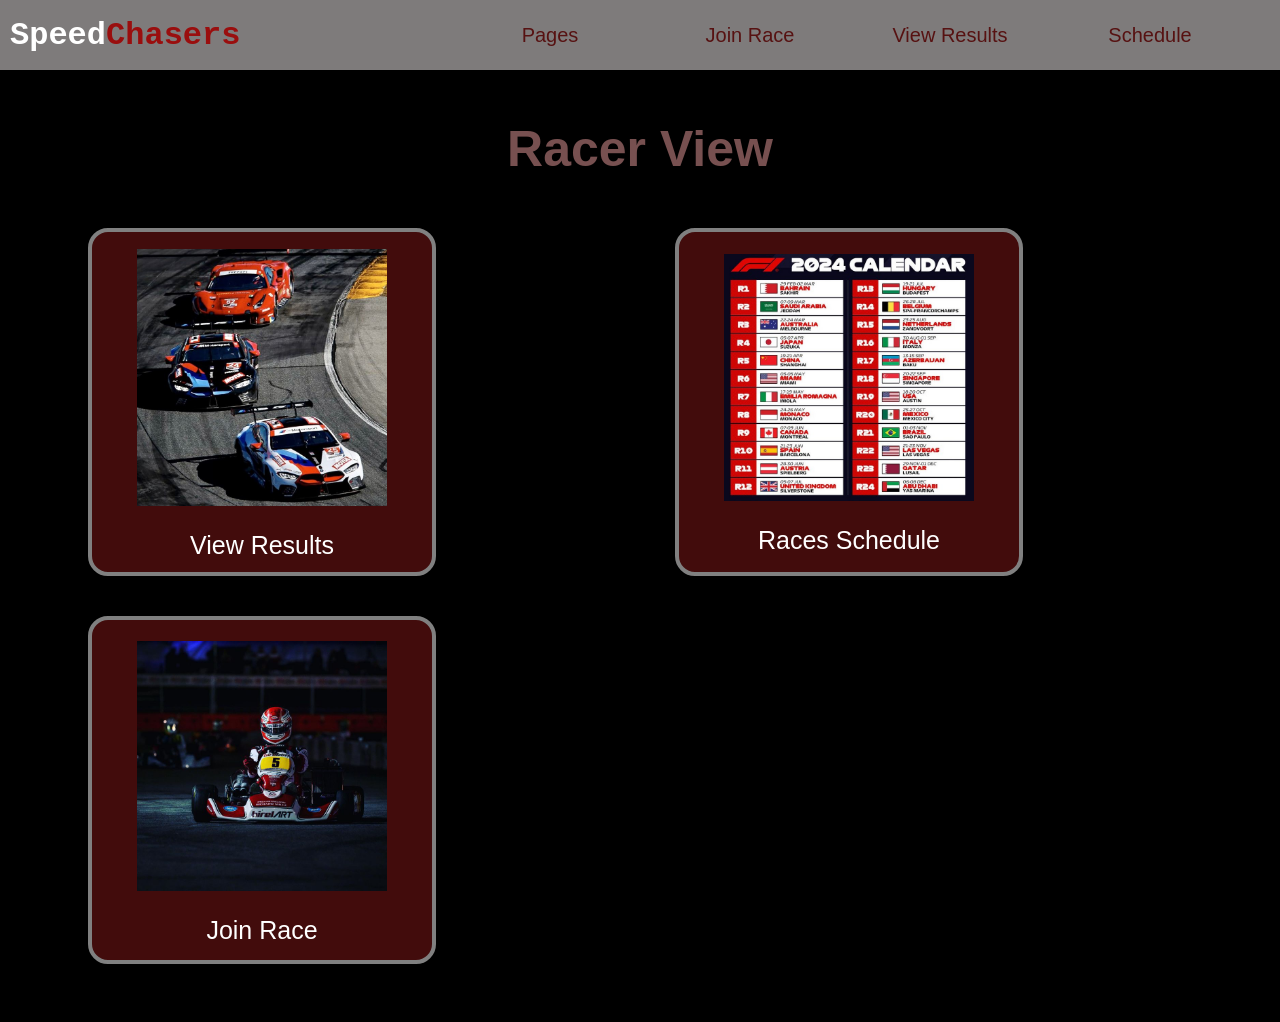
<file: display-Racer/Display-Racer.html>
<!DOCTYPE html>

<head>
  <title>display Racer content</title>
  <link rel="stylesheet" href="display.css">
</head>

<body>

  <header>
    <div class="header">
      <div class="logo_container">
        <a href="../index.html">
          <h1>Speed<span id="Race">Chasers</span></h1>
        </a>
      </div>
      <div class="nav-buttons-container">
        <a href="Display-Racer.html">
          <button class="nav-button-special">
            Pages
          </button>
        </a>
        <a href="join/Join-Race.html">
          <button class="nav-button-special">
            Join Race
          </button>
        </a>
        <a href="Results/viewresults.html">
          <button class="nav-button-special">
            View Results
          </button>
        </a>
        <a href="Schedule/Schedule.html">
          <button class="nav-button-special">
            Schedule
          </button>
        </a>
      </div>
    </div>
  </header>

  <p class="title">Racer View</p>
  <div class="games">

    <a href="Results/viewresults.html" class="button-game">
      <img class="image-game" src="images/Results.jpg">
      <p class="game-name">
        View Results
      </p>
    </a>

    <a href="Schedule/Schedule.html" class="button-game">
      <img class="image-game" src="images/Schedule.jpg">
      <p class="game-name">
        Races Schedule
      </p>
    </a>

    <a href="join/join-race.html" class="button-game">
      <img class="image-game" src="images/Join Race.jpg">
      <p class="game-name">
        Join Race
      </p>
    </a>

  </div>
</body>
</file>
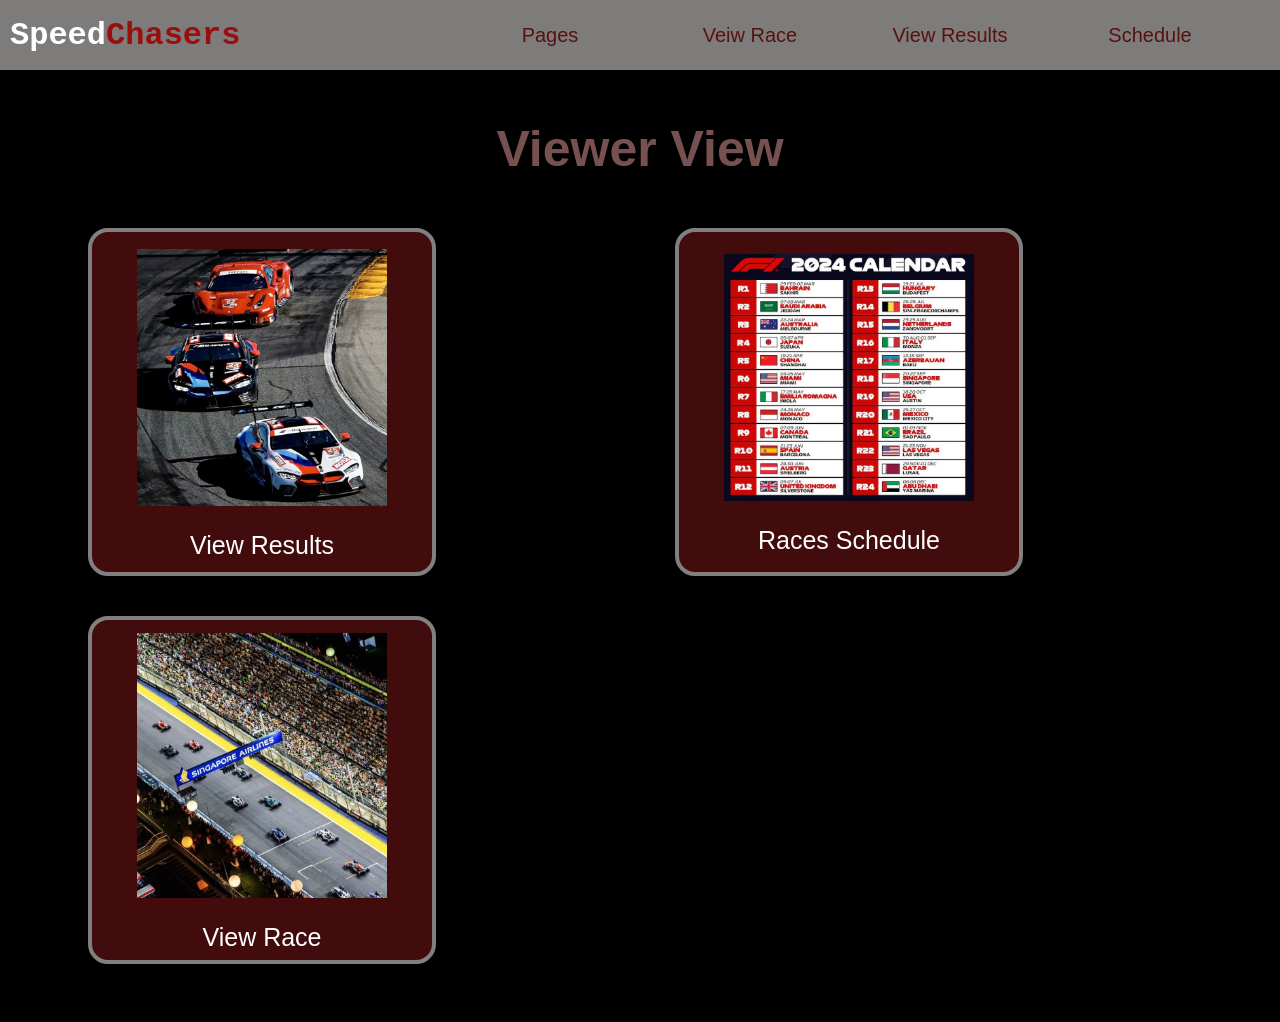
<file: display-viewer/display-viewer.html>
<!DOCTYPE html>
<head>
  <title>display Viewer content</title>
  <link rel="stylesheet" href="display.css">
</head>
<body>

  <header>
    <div class="header">
      <div class="logo_container">
        <a href="../index.html">
          <h1>Speed<span id="Race">Chasers</span></h1>
        </a>
      </div>
      <div class="nav-buttons-container">
        <a href="display-viewer.html">
          <button class="nav-button-special">
            Pages
          </button>
        <a href="view-race/view.html">
          <button class="nav-button-special">
            Veiw Race
          </button>
        </a>
        <a href="Results/viewresults.html">
          <button class="nav-button-special">
            View Results
          </button>
        </a href="Schedule.html">
        <a href="Schedule/Schedule.html">
          <button class="nav-button-special">
            Schedule
          </button>
        </a>
      </div>
    </div>
  </header>

  <p class="title">Viewer View</p>
  <div class="games">

    <a href="Results/viewresults.html" class="button-game">
      <img class="image-game" src="images/Results.jpg">
      <p class="game-name">
        View Results
      </p>
    </a>

    <a href="Schedule/Schedule.html" class="button-game">
      <img class="image-game" src="images/Schedule.jpg">
      <p class="game-name">
        Races Schedule
      </p>
    </a>
    
    <a href="view-race/view.html" class="button-game">
      <img class="image-game" src="images/viewRace.jpg">
      <p class="game-name">
        View Race
      </p>
    </a>

  </div>

  <script>
    let Racer = false;
    let viewre = false;
    function displayRacer(){
      Racer = true;
    }
  </script>
</body>
</file>
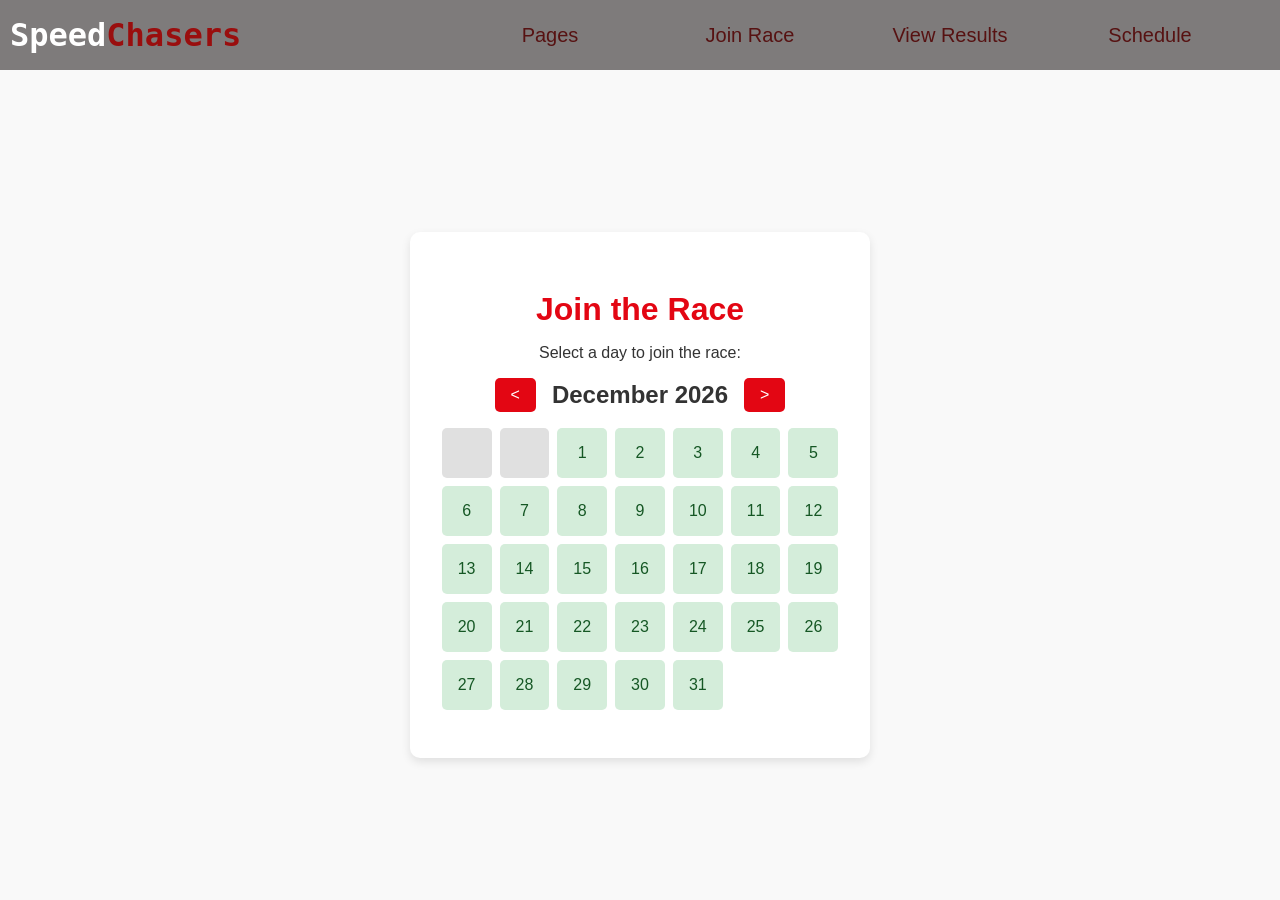
<file: display-Racer/join/join-race.html>
<!DOCTYPE html>
<html lang="en">

<head>
    <meta charset="UTF-8">
    <meta name="viewport" content="width=device-width, initial-scale=1.0">
    <title>Join Race</title>
    <link rel="stylesheet" href="css/style.css">
</head>

<body>

    <header>
        <div class="header">
            <div class="logo_container">
                <a href="../../index.html">
                    <h1>Speed<span id="Race">Chasers</span></h1>
                </a>
            </div>
            <div class="nav-buttons-container">
                <a href="../Display-Racer.html">
                    <button class="nav-button-special">
                        Pages
                    </button>
                </a>
                <a href="Join-Race.html">
                    <button class="nav-button-special">
                        Join Race
                    </button>
                </a>
                <a href="../Results/viewresults.html">
                    <button class="nav-button-special">
                        View Results
                    </button>
                </a>
                <a href="../Schedule/Schedule.html">
                    <button class="nav-button-special">
                        Schedule
                    </button>
                </a>
            </div>
        </div>
    </header>

    <main>
        <section id="join-race" class="join-race-page">
            <h1>Join the Race</h1>
            <p>Select a day to join the race:</p>

            <div class="calendar-navigation">
                <button id="prev-month">&lt;</button>
                <span id="current-month-year"></span>
                <button id="next-month">&gt;</button>
            </div>

            <div id="calendar" class="calendar"></div>
            <button id="confirm-race-day" style="display:none;">Confirm Race Day</button>
            <div id="availability-message" class="availability-message"></div>
        </section>
    </main>

    <script src="js/script.js"></script>
</body>

</html>
</file>
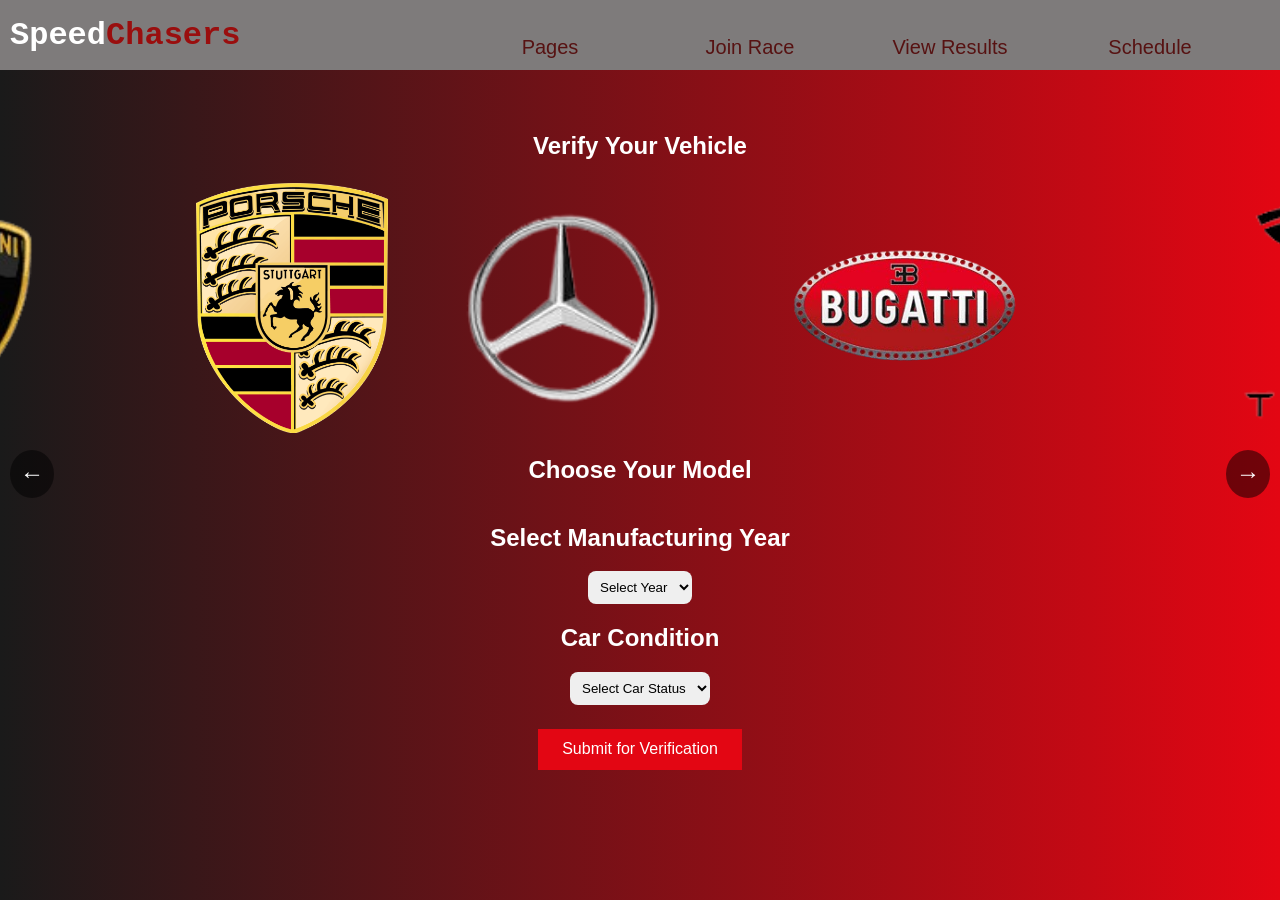
<file: display-Racer/join/verify-vehicle.html>
<!DOCTYPE html>
<html lang="en">

<head>
    <meta charset="UTF-8">
    <meta name="viewport" content="width=device-width, initial-scale=1.0">
    <title>Vehicle Verification</title>
    <link rel="stylesheet" href="css/verify.css">
</head>

<body>
    <header>
        <div class="header">
            <div class="logo_container">
                <a href="../../index.html">
                    <h1>Speed<span id="Race">Chasers</span></h1>
                </a>
            </div>
            <div class="nav-buttons-container">
                <a href="../Display-Racer.html">
                    <button class="nav-button-special">
                        Pages
                    </button>
                </a>
                <a href="Join-Race.html">
                    <button class="nav-button-special">
                        Join Race
                    </button>
                </a>
                <a href="../Results/viewresults.html">
                    <button class="nav-button-special">
                        View Results
                    </button>
                </a>
                <a href="../Schedule/Schedule.html">
                    <button class="nav-button-special">
                        Schedule
                    </button>
                </a>
            </div>
        </div>
    </header>

    <main>
        <section class="verification-page">
            <h1>Verify Your Vehicle</h1>


            <div class="carousel-container">
                <h2>Choose Your Brand</h2>
                <button class="arrow arrow-left">&#8592;</button>
                <div class="carousel">
                    <img src="images/ferrari-removebg-preview.png" alt="Ferrari">
                    <img src="images/lam-removebg-preview.png" alt="Lamborghini">
                    <img src="images/prche.png" alt="Porsche">
                    <img src="images/mer-removebg-preview.png" alt="Mercedes">
                    <img src="images/bug-removebg-preview.png" alt="Bugatti">
                    <img src="images/tesla-removebg-preview.png" alt="Tesla">
                    <img src="images/bwm-removebg-preview.png" alt="BMW">
                </div>
                <button class="arrow arrow-right">&#8594;</button>

            </div>

            <div class="type-selection">
                <h2>Choose Your Model</h2>
                <div class="models"></div>
            </div>


            <div class="year-selection">
                <h2>Select Manufacturing Year</h2>
                <select id="year-dropdown">
                    <option value="" disabled selected>Select Year</option>
                    <option value="2020">2020</option>
                    <option value="2021">2021</option>
                    <option value="2022">2022</option>
                    <option value="2023">2023</option>
                </select>
            </div>

            <div class="car-status">
                <h2>Car Condition</h2>
                <select id="status-dropdown">
                    <option value="" disabled selected>Select Car Status</option>
                    <option value="new">New Car</option>
                    <option value="used">Accident History</option>
                </select>
            </div>


            <button id="submit-btn">Submit for Verification</button>


            <div id="overlay"></div>

            <div id="result-card" class="result-card hidden">
                <h2 id="result-title"></h2>
                <p id="result-message"></p>
                <button onclick="closePopup()">Close</button>
            </div>
        </section>
    </main>

    <script src="js/verify.js"></script>
</body>

</html>
</file>
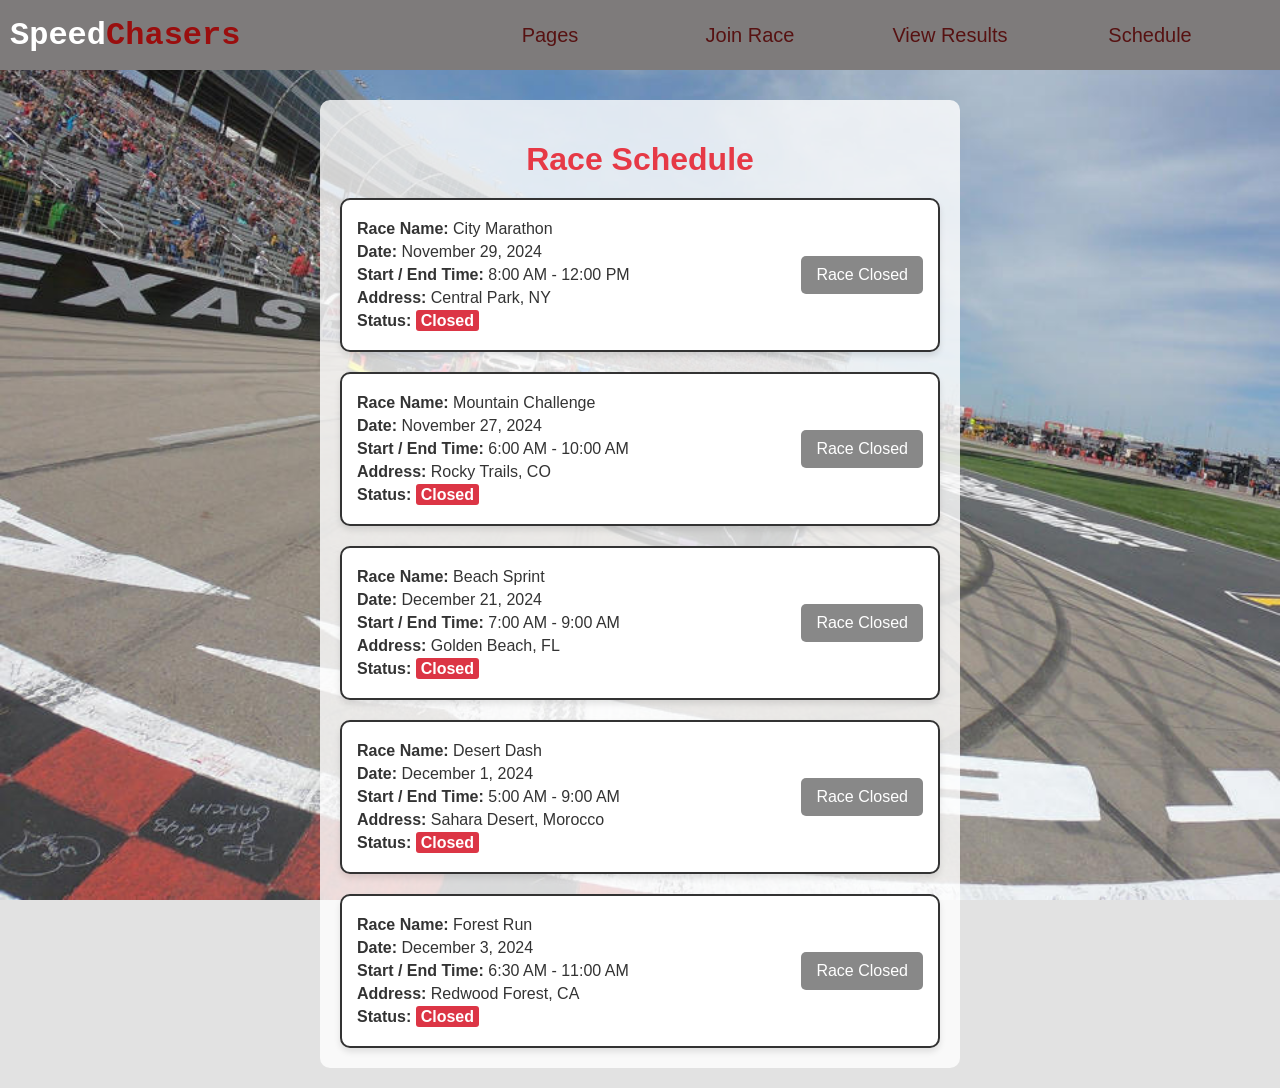
<file: display-Racer/Schedule/Schedule.html>
<!DOCTYPE html>
<html lang="en">

<head>
  <meta charset="UTF-8">
  <meta name="viewport" content="width=device-width, initial-scale=1.0">
  <title>Race Schedule</title>
  <link rel="stylesheet" href="Schedule.css">
</head>

<body>

  <header>
    <div class="header">
      <div class="logo_container">
        <a href="../../index.html">
          <h1>Speed<span id="Race">Chasers</span></h1>
        </a>
      </div>
      <div class="nav-buttons-container">
        <a href="../Display-Racer.html">
          <button class="nav-button-special">
            Pages
          </button>
        </a>
        <a href="../join/Join-Race.html">
          <button class="nav-button-special">
            Join Race
          </button>
        </a>
        <a href="..//Results/viewresults.html">
          <button class="nav-button-special">
            View Results
          </button>
        </a href="Schedule.html">
        <a href="Schedule.html">
          <button class="nav-button-special">
            Schedule
          </button>
        </a>
      </div>
    </div>
  </header>

  <div class="container">
    <h1>Race Schedule</h1>

    <div class="schedule">
      <!-- Race 1 -->
      <div class="race-card" data-date="2024-11-30">
        <div class="details">
          <p><strong>Race Name:</strong> City Marathon</p>
          <p><strong>Date:</strong> November 29, 2024</p>
          <p><strong>Start / End Time:</strong> 8:00 AM - 12:00 PM</p>
          <p><strong>Address:</strong> Central Park, NY</p>
          <p><strong>Status:</strong> <span class="status open">Open</span></p>
        </div>
        <button class="enroll-btn">Enroll Now</button>
      </div>

      <!-- Race 2 -->
      <div class="race-card" data-date="2024-12-27">
        <div class="details">
          <p><strong>Race Name:</strong> Mountain Challenge</p>
          <p><strong>Date:</strong> November 27, 2024</p>
          <p><strong>Start / End Time:</strong> 6:00 AM - 10:00 AM</p>
          <p><strong>Address:</strong> Rocky Trails, CO</p>
          <p><strong>Status:</strong> <span class="status open">Open</span></p>
        </div>
        <button class="enroll-btn">Enroll Now</button>
      </div>

      <!-- Race 3 -->
      <div class="race-card" data-date="2024-12-21">
        <div class="details">
          <p><strong>Race Name:</strong> Beach Sprint</p>
          <p><strong>Date:</strong> December 21, 2024</p>
          <p><strong>Start / End Time:</strong> 7:00 AM - 9:00 AM</p>
          <p><strong>Address:</strong> Golden Beach, FL</p>
          <p><strong>Status:</strong> <span class="status open">Open</span></p>
        </div>
        <button class="enroll-btn">Enroll Now</button>
      </div>

      <!-- Race 4 -->
      <div class="race-card" data-date="2024-12-01">
        <div class="details">
          <p><strong>Race Name:</strong> Desert Dash</p>
          <p><strong>Date:</strong> December 1, 2024</p>
          <p><strong>Start / End Time:</strong> 5:00 AM - 9:00 AM</p>
          <p><strong>Address:</strong> Sahara Desert, Morocco</p>
          <p><strong>Status:</strong> <span class="status open">Open</span></p>
        </div>
        <button class="enroll-btn">Enroll Now</button>
      </div>

      <!-- Race 5 -->
      <div class="race-card" data-date="2024-12-03">
        <div class="details">
          <p><strong>Race Name:</strong> Forest Run</p>
          <p><strong>Date:</strong> December 3, 2024</p>
          <p><strong>Start / End Time:</strong> 6:30 AM - 11:00 AM</p>
          <p><strong>Address:</strong> Redwood Forest, CA</p>
          <p><strong>Status:</strong> <span class="status open">Open</span></p>
        </div>
        <button class="enroll-btn">Enroll Now</button>
      </div>
    </div>
  </div>

  <!-- Modal -->
  <div id="myModal" class="modal">
    <div class="modal-content">
      <span class="close" onclick="closeModal()">&times;</span>
      <p id="modalMessage"></p> <!-- This is where the dynamic message will go -->
      <button class="modal-btn" onclick="confirmEnrollment()">Yes, Enroll</button>
      <button class="modal-btn" onclick="closeModal()">Cancel</button>
    </div>
  </div>

  <script>
    document.addEventListener("DOMContentLoaded", () => {
      const raceCards = document.querySelectorAll(".race-card");
      const today = new Date();

      raceCards.forEach((card) => {
        const raceDate = new Date(card.getAttribute("data-date"));
        const enrollButton = card.querySelector(".enroll-btn");
        const status = card.querySelector(".status");

        if (raceDate < today) {
          enrollButton.disabled = true;
          enrollButton.textContent = "Race Closed";
          status.textContent = "Closed";
          status.classList.remove("open");
          status.classList.add("closed");
        }

        // Adding click event for the "Enroll Now" button
        enrollButton.addEventListener("click", function () {
          const raceName = this.closest(".race-card").querySelector(".details p").textContent.split(":")[1].trim();
          openModal(raceName);
        });
      });
    });

    // Open the modal
    function openModal(raceName) {
      document.getElementById("myModal").style.display = "block";
      document.getElementById("modalMessage").textContent = `Are you sure you want to enroll in ${raceName}?`;
    }

    // Close the modal
    function closeModal() {
      document.getElementById("myModal").style.display = "none";
    }

    // Confirm enrollment and show success alert
    function confirmEnrollment() {
      alert("You have successfully enrolled in the race!");
      closeModal();
    }
  </script>
</body>

</html>
</file>
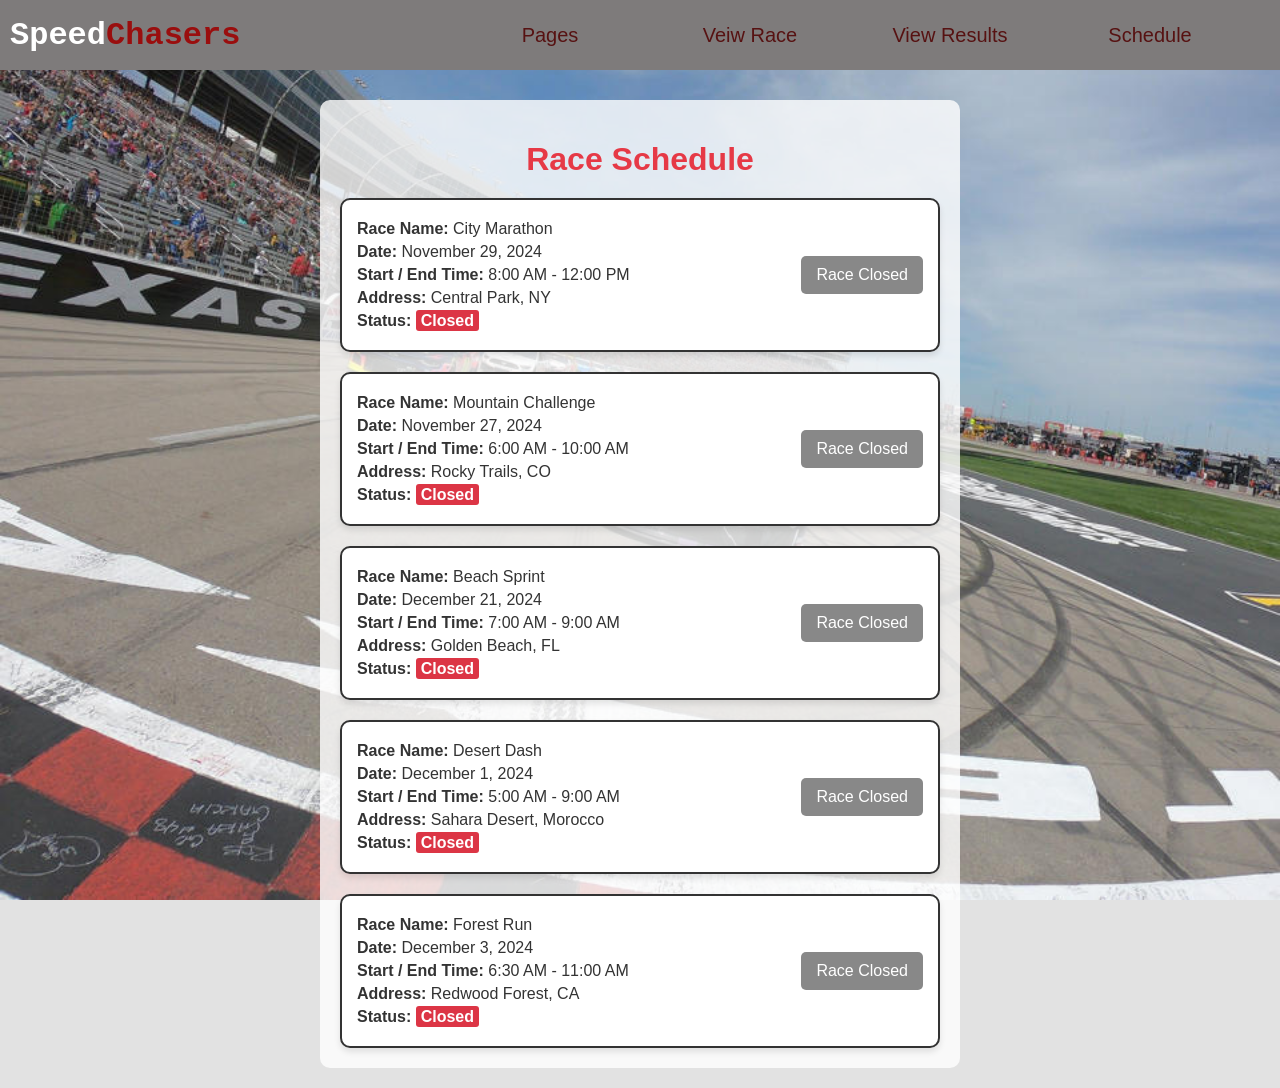
<file: display-viewer/Schedule/Schedule.html>
<!DOCTYPE html>
<html lang="en">
<head>
  <meta charset="UTF-8">
  <meta name="viewport" content="width=device-width, initial-scale=1.0">
  <title>Race Schedule</title>
  <link rel="stylesheet" href="Schedule.css">
</head>
<body>

  <header>
    <div class="header">
      <div class="logo_container">
        <a href="../../index.html">
          <h1>Speed<span id="Race">Chasers</span></h1>
        </a>
      </div>
      <div class="nav-buttons-container">
        <a href="..//display-viewer.html">
          <button class="nav-button-special">
            Pages
          </button>
        </a>
        <a href="../view-race/view.html">
          <button class="nav-button-special">
            Veiw Race
          </button>
        </a>
        <a href="..//Results/viewresults.html">
          <button class="nav-button-special">
            View Results
          </button>
        </a href="Schedule.html">
        <a href="Schedule.html">
          <button class="nav-button-special">
            Schedule
          </button>
        </a>
      </div>
    </div>
  </header>

  <div class="container">
    <h1>Race Schedule</h1>
    
    <div class="schedule">
      <!-- Race 1 -->
      <div class="race-card" data-date="2024-11-30">
        <div class="details">
          <p><strong>Race Name:</strong> City Marathon</p>
          <p><strong>Date:</strong> November 29, 2024</p>
          <p><strong>Start / End Time:</strong> 8:00 AM - 12:00 PM</p>
          <p><strong>Address:</strong> Central Park, NY</p>
          <p><strong>Status:</strong> <span class="status open">Open</span></p>
        </div>
        <button class="enroll-btn">Enroll Now</button>
      </div>

      <!-- Race 2 -->
      <div class="race-card" data-date="2024-12-27">
        <div class="details">
          <p><strong>Race Name:</strong> Mountain Challenge</p>
          <p><strong>Date:</strong> November 27, 2024</p>
          <p><strong>Start / End Time:</strong> 6:00 AM - 10:00 AM</p>
          <p><strong>Address:</strong> Rocky Trails, CO</p>
          <p><strong>Status:</strong> <span class="status open">Open</span></p>
        </div>
        <button class="enroll-btn">Enroll Now</button>
      </div>

      <!-- Race 3 -->
      <div class="race-card" data-date="2024-12-21">
        <div class="details">
          <p><strong>Race Name:</strong> Beach Sprint</p>
          <p><strong>Date:</strong> December 21, 2024</p>
          <p><strong>Start / End Time:</strong> 7:00 AM - 9:00 AM</p>
          <p><strong>Address:</strong> Golden Beach, FL</p>
          <p><strong>Status:</strong> <span class="status open">Open</span></p>
        </div>
        <button class="enroll-btn">Enroll Now</button>
      </div>

      <!-- Race 4 -->
      <div class="race-card" data-date="2024-12-01">
        <div class="details">
          <p><strong>Race Name:</strong> Desert Dash</p>
          <p><strong>Date:</strong> December 1, 2024</p>
          <p><strong>Start / End Time:</strong> 5:00 AM - 9:00 AM</p>
          <p><strong>Address:</strong> Sahara Desert, Morocco</p>
          <p><strong>Status:</strong> <span class="status open">Open</span></p>
        </div>
        <button class="enroll-btn">Enroll Now</button>
      </div>

      <!-- Race 5 -->
      <div class="race-card" data-date="2024-12-03">
        <div class="details">
          <p><strong>Race Name:</strong> Forest Run</p>
          <p><strong>Date:</strong> December 3, 2024</p>
          <p><strong>Start / End Time:</strong> 6:30 AM - 11:00 AM</p>
          <p><strong>Address:</strong> Redwood Forest, CA</p>
          <p><strong>Status:</strong> <span class="status open">Open</span></p>
        </div>
        <button class="enroll-btn">Enroll Now</button>
      </div>
    </div>
  </div>

  <!-- Modal -->
  <div id="myModal" class="modal">
    <div class="modal-content">
      <span class="close" onclick="closeModal()">&times;</span>
      <p id="modalMessage"></p> <!-- This is where the dynamic message will go -->
      <button class="modal-btn" onclick="confirmEnrollment()">Yes, Enroll</button>
      <button class="modal-btn" onclick="closeModal()">Cancel</button>
    </div>
  </div>

  <script>
    document.addEventListener("DOMContentLoaded", () => {
      const raceCards = document.querySelectorAll(".race-card");
      const today = new Date();

      raceCards.forEach((card) => {
        const raceDate = new Date(card.getAttribute("data-date"));
        const enrollButton = card.querySelector(".enroll-btn");
        const status = card.querySelector(".status");

        if (raceDate < today) {
          enrollButton.disabled = true;
          enrollButton.textContent = "Race Closed";
          status.textContent = "Closed";
          status.classList.remove("open");
          status.classList.add("closed");
        }

        // Adding click event for the "Enroll Now" button
        enrollButton.addEventListener("click", function() {
          const raceName = this.closest(".race-card").querySelector(".details p").textContent.split(":")[1].trim();
          openModal(raceName);
        });
      });
    });

    // Open the modal
    function openModal(raceName) {
      document.getElementById("myModal").style.display = "block";
      document.getElementById("modalMessage").textContent = `Are you sure you want to enroll in ${raceName}?`;
    }

    // Close the modal
    function closeModal() {
      document.getElementById("myModal").style.display = "none";
    }

    // Confirm enrollment and show success alert
    function confirmEnrollment() {
      alert("You have successfully enrolled in the race!");
      closeModal();
    }
  </script>
</body>
</html>
</file>
<file: display-Racer/display.css>
body{
  background-color: black;
  font-family: Arial, Helvetica, sans-serif;
}

.header{
  display: flex;
  height: 70px;
  align-items: center;
  justify-content: space-between;
  background-color: rgb(126, 123, 123);
  position: fixed;
    top: 0px;
    right: 0px;
    left: 0px;
    z-index: 100;
}

.logo_container {
  display: flex;
  align-items: center;
  margin-left: 10px;
}

.logo_container a{
  text-decoration: none;
}

.logo_container h1 {
  color: white;
  font-family: monospace;
  font-size: 32px;
  margin: 0;
}

.logo_container h1 span {
  font-weight: 800;
}

#Race {
  color: #9a0e0e;
}

.nav-buttons-container{
  display: flex;
  margin-right: 30px;
}

.nav-button-special{
  padding-right: 0px;
  padding-left: 0px;
  font-size: 20px;
  border: none;
  background-color: rgb(126, 123, 123);
  color: rgb(87, 18, 18);
  text-decoration: none;
  width: 200px;
}

.nav-button:hover,
.nav-button-special:hover{
  text-decoration: underline;
}

.title{
  font-size: 50px;
  color: rgb(119, 80, 80);
  font-weight: bold;
  text-align: center;
  margin-top: 120px;
}

.games{
  display: grid;
  grid-template-columns: repeat(auto-fill, minmax(400px, 1fr));
  gap: 40px;
  padding: 50px;
  padding-top: 0px;
  margin-left: 30px;
}

.button-game{
  background-color: rgb(66, 12, 12);
  width: 300px;
  height: 300px;
  border: 4px solid gray;
  border-radius: 20px;
  display: flex;
  flex-direction: column;
  align-items: center;
  justify-content: center;
  padding: 20px;
  transition: border-color 0.1s;
  text-decoration: none;
}
.button-game:hover{
  border-color: transparent;
}

.image-game{
  width: 250px;
  margin-top: 30px;
}



.game-name{
  font-size: 25px;
  color: white;
}
</file>
<file: display-viewer/display.css>
body{
  background-color: black;
  font-family: Arial, Helvetica, sans-serif;
}

.header{
  display: flex;
  height: 70px;
  align-items: center;
  justify-content: space-between;
  background-color: rgb(126, 123, 123);
  position: fixed;
    top: 0px;
    right: 0px;
    left: 0px;
    z-index: 100;
}

.logo_container {
  display: flex;
  align-items: center;
  margin-left: 10px;
}

.logo_container a{
  text-decoration: none;
}

.logo_container h1 {
  color: white;
  font-family: monospace;
  font-size: 32px;
  margin: 0;
}

.logo_container h1 span {
  font-weight: 800;
}

#Race {
  color: #9a0e0e;
}

.nav-buttons-container{
  display: flex;
  margin-right: 30px;
}

.nav-button-special{
  padding-right: 0px;
  padding-left: 0px;
  font-size: 20px;
  border: none;
  background-color: rgb(126, 123, 123);
  color: rgb(87, 18, 18);
  text-decoration: none;
  width: 200px;
}

.nav-button:hover,
.nav-button-special:hover{
  text-decoration: underline;
}

.title{
  font-size: 50px;
  color: rgb(119, 80, 80);
  font-weight: bold;
  text-align: center;
  margin-top: 120px;
}

.games{
  display: grid;
  grid-template-columns: repeat(auto-fill, minmax(400px, 1fr));
  gap: 40px;
  padding: 50px;
  padding-top: 0px;
  margin-left: 30px;
}

.button-game{
  background-color: rgb(66, 12, 12);
  width: 300px;
  height: 300px;
  border: 4px solid gray;
  border-radius: 20px;
  display: flex;
  flex-direction: column;
  align-items: center;
  justify-content: center;
  padding: 20px;
  transition: border-color 0.1s;
  text-decoration: none;
}
.button-game:hover{
  border-color: transparent;
}

.image-game{
  width: 250px;
  margin-top: 30px;
}



.game-name{
  font-size: 25px;
  color: white;
}
</file>
<file: display-Racer/join/css/style.css>
body {
    font-family: Arial, sans-serif;
    margin: 0;
    padding: 0;
    background-color: #f9f9f9;
    color: #333;
    display: flex;
    justify-content: center;
    align-items: center;
    height: 100vh;
}

.header {
    display: flex;
    height: 70px;
    align-items: center;
    justify-content: space-between;
    background-color: rgb(126, 123, 123);
    position: fixed;
    top: 0px;
    right: 0px;
    left: 0px;
    z-index: 100;
}

.logo_container {
    display: flex;
    align-items: center;
    margin-left: 10px;
}

.logo_container a {
    text-decoration: none;
}

.logo_container h1 {
    color: white;
    font-family: monospace;
    font-size: 32px;
    margin: 0;
}

.logo_container h1 span {
    font-weight: 800;
}

#Race {
    color: #9a0e0e;
}

.nav-buttons-container {
    display: flex;
    margin-right: 30px;
}

.nav-button-special {
    padding-right: 0px;
    padding-left: 0px;
    font-size: 20px;
    border: none;
    background-color: rgb(126, 123, 123);
    color: rgb(87, 18, 18);
    text-decoration: none;
    width: 200px;
}

.nav-button:hover,
.nav-button-special:hover {
    text-decoration: underline;
}

.join-race-page {
    text-align: center;
    background: white;
    padding: 2rem;
    border-radius: 10px;
    box-shadow: 0 4px 10px rgba(0, 0, 0, 0.1);
    margin-top: 90px;
}

h1 {
    color: #e30613;
    font-size: 2rem;
    margin-bottom: 1rem;
}

.calendar-navigation {
    display: flex;
    justify-content: center;
    align-items: center;
    gap: 1rem;
    margin-bottom: 1rem;
}

.calendar-navigation button {
    padding: 0.5rem 1rem;
    background-color: #e30613;
    color: white;
    border: none;
    border-radius: 5px;
    cursor: pointer;
    font-size: 1rem;
    transition: background-color 0.3s;
}

.calendar-navigation button:hover {
    background-color: #b1040f;
}

#current-month-year {
    font-size: 1.5rem;
    font-weight: bold;
    color: #333;
}

.calendar {
    display: grid;
    grid-template-columns: repeat(7, 1fr);
    gap: 0.5rem;
    margin-bottom: 1rem;
}

.calendar div {
    padding: 1rem;
    text-align: center;
    border-radius: 5px;
    cursor: pointer;
    background-color: #e0e0e0;
}

.calendar .available {
    background-color: #d4edda;
    color: #155724;
}

.calendar .unavailable {
    background-color: #f8d7da;
    color: #721c24;
}

.calendar .completed {
    background-color: #e2e3e5;
    color: #6c757d;
    cursor: not-allowed;
}

.calendar div:hover {
    opacity: 0.8;
}

button#confirm-race-day {
    padding: 0.5rem 1.5rem;
    background-color: #28a745;
    color: white;
    border: none;
    border-radius: 5px;
    cursor: pointer;
    font-size: 1rem;
    display: inline-block;
}

button#confirm-race-day:hover {
    background-color: #218838;
}

.availability-message {
    font-size: 1.2rem;
    margin-top: 1rem;
}



/* Animations */
@keyframes fadeIn {
    from {
        opacity: 0;
    }

    to {
        opacity: 1;
    }
}

@keyframes fadeInDown {
    from {
        opacity: 0;
        transform: translateY(-20px);
    }

    to {
        opacity: 1;
        transform: translateY(0);
    }
}

@keyframes fadeInUp {
    from {
        opacity: 0;
        transform: translateY(20px);
    }

    to {
        opacity: 1;
        transform: translateY(0);
    }
}
</file>
<file: display-Racer/join/css/verify.css>
/* General Styles */
body {
    font-family: 'Poppins', sans-serif;
    background: linear-gradient(to right, #1a1a1a, #e30613);
    color: white;
    margin: 0;
    padding: 0;
    overflow-x: hidden;
}

.header {
    display: flex;
    height: 70px;
    align-items: center;
    justify-content: space-between;
    background-color: rgb(126, 123, 123);
    position: fixed;
    top: 0px;
    right: 0px;
    left: 0px;
    z-index: 100;
}

.logo_container {
    display: flex;
    align-items: center;
    margin-left: 10px;
}

.logo_container a {
    text-decoration: none;
}

.logo_container h1 {
    color: white;
    font-family: monospace;
    font-size: 32px;
    margin: 0;
}

.logo_container h1 span {
    font-weight: 800;
}

#Race {
    color: #9a0e0e;
}

.nav-buttons-container {
    display: flex;
    margin-right: 30px;
}

.nav-button-special {
    padding-right: 0px;
    padding-left: 0px;
    font-size: 20px;
    border: none;
    background-color: rgb(126, 123, 123);
    color: rgb(87, 18, 18);
    text-decoration: none;
    width: 200px;
}

.nav-button:hover,
.nav-button-special:hover {
    text-decoration: underline;
}

/* Verification Page */
.verification-page {
    text-align: center;
    padding: 2rem;
    position: relative;
    margin-top: 80px;
}

.carousel-container {
    display: flex;
    align-items: center;
    justify-content: center;
    position: relative;
}

.carousel {
    display: flex;
    gap: 2rem;
    transition: transform 0.5s ease;
}

.carousel img {
    height: 250px;
    /* Increased size */
    width: auto;
    cursor: pointer;
    transition: transform 0.3s ease, border 0.3s ease;
    border: 3px solid transparent;
    border-radius: 8px;
}

.carousel img:hover {
    transform: scale(1.1);
}

.arrow {
    position: fixed;
    /* Keeps arrows fixed relative to the viewport */
    top: 50%;
    /* Vertically centers the arrows */
    transform: translateY(-50%);
    /* Fine-tune to ensure exact centering */
    background-color: rgba(0, 0, 0, 0.5);
    /* Slight dark background */
    color: white;
    border: none;
    padding: 10px;
    font-size: 1.5rem;
    cursor: pointer;
    z-index: 10;
    /* Makes sure arrows are above other elements */
    border-radius: 50%;
    /* Circular buttons */
    transition: background-color 0.3s ease;
    /* Smooth hover effect */
}

.arrow-left {
    left: 10px;
    /* Position the left arrow on the left side */
}

.arrow-right {
    right: 10px;
    /* Position the right arrow on the right side */
}

/* Hover Effect */
.arrow:hover {
    background-color: rgba(0, 0, 0, 0.7);
    /* Darkens background on hover */
}

/* Models */
.models {
    display: flex;
    justify-content: center;
    gap: 1rem;
    margin: 1rem 0;
}

/* Style for model images */
.models div {
    display: inline-block;
    padding: 10px;
    cursor: pointer;
    transition: transform 0.3s ease, box-shadow 0.3s ease;
}

.models div:hover {
    transform: scale(1.05);
}

.models div.selected {
    border: 3px solid rgb(233, 231, 231);
    /* Red border when selected */
    box-shadow: 0 0 15px rgba(255, 0, 0, 0.7);
    /* Add a glow effect */
    transform: scale(1.1);
    /* Slightly enlarge the image for effect */
}

.models img {
    width: 150px;
    height: 100px;
    border-radius: 5px;
    transition: transform 0.3s ease;
}

.models img:hover {
    transform: scale(1.05);
    /* Add hover effect to images */
}


select {
    padding: 0.5rem;
    border-radius: 8px;
    border: none;
    outline: none;
}

button {
    margin-top: 1.5rem;
    padding: 0.7rem 1.5rem;
    border: none;
    background-color: #e30613;
    color: white;
    font-size: 1rem;
    cursor: pointer;
    transition: background 0.3s;
}

button:hover {
    background: #b1040f;
}

/* Result Card */
.result-card {
    position: fixed;
    top: 50%;
    left: 50%;
    transform: translate(-50%, -50%) scale(0);
    background-color: #fff;
    border-radius: 10px;
    padding: 20px;
    width: 300px;
    box-shadow: 0 4px 10px rgba(0, 0, 0, 0.2);
    text-align: center;
    z-index: 1000;
    transition: transform 0.4s ease, opacity 0.4s ease;
    opacity: 0;
}

.result-card.success {
    border: 3px solid #28a745;
}

.result-card.failure {
    border: 3px solid #dc3545;
}

.result-card.visible {
    transform: translate(-50%, -50%) scale(1);
    opacity: 1;
}

.result-card h2 {
    margin: 0;
    margin-bottom: 10px;
    font-size: 24px;
}

.result-card p {
    font-size: 16px;
    color: #555;
}

.result-card button {
    margin-top: 10px;
    padding: 8px 15px;
    border: none;
    border-radius: 5px;
    background-color: #007bff;
    color: #fff;
    cursor: pointer;
    transition: background-color 0.3s ease;
}

.result-card button:hover {
    background-color: #0056b3;
}

/* Background overlay for popup */
#overlay {
    position: fixed;
    top: 0;
    left: 0;
    width: 100vw;
    height: 100vh;
    background-color: rgba(0, 0, 0, 0.5);
    z-index: 999;
    display: none;
}
</file>
<file: display-Racer/Schedule/Schedule.css>
body {
  font-family: Arial, sans-serif;
  background-image: url('pic-1.jpg');  
  background-color: #e2e2e2;  
  background-size: cover;  
  background-position: center;  
  background-attachment: fixed;  
  color: #333;  
  margin: 0;
  padding: 0;
}

.header{
  display: flex;
  height: 70px;
  align-items: center;
  justify-content: space-between;
  background-color: rgb(126, 123, 123);
  position: fixed;
    top: 0px;
    right: 0px;
    left: 0px;
    z-index: 100;
}

.logo_container a{
  text-decoration: none;
}

.logo_container {
  display: flex;
  align-items: center;
  margin-left: 10px;
}

.logo_container h1 {
  color: white;
  font-family: monospace;
  font-size: 32px;
  margin: 0;
}

.logo_container h1 span {
  font-weight: 800;
}

#Race {
  color: #9a0e0e;
}

.nav-buttons-container{
  display: flex;
  margin-right: 30px;
}

.nav-button-special{
  padding-right: 0px;
  padding-left: 0px;
  font-size: 20px;
  border: none;
  background-color: rgb(126, 123, 123);
  color: rgb(87, 18, 18);
  text-decoration: none;
  width: 200px;
}

.nav-button:hover,
.nav-button-special:hover{
  text-decoration: underline;
}

.container {
  max-width: 600px;
  margin: 20px auto;
  padding: 20px;
  text-align: center;
  background-color: rgba(255, 255, 255, 0.8); 
  border-radius: 10px;
  margin-top: 100px;
}

h1 {
  color: #e63946; 
  margin-bottom: 20px;
}


.schedule {
  display: flex;
  flex-direction: column;
  gap: 20px;
}

.race-card {
  background-color: #fff;  
  padding: 15px;
  border-radius: 10px;
  box-shadow: 0 4px 6px rgba(0, 0, 0, 0.1);  
  display: flex;
  justify-content: space-between;
  align-items: center;
  border: 2px solid #333; 
}

.details {
  text-align: left;
}

.details p {
  margin: 5px 0;
  color: #333;
}

.status {
  font-weight: bold;
  padding: 2px 5px;
  border-radius: 3px;
}

.status.open {
  color: #fff;
  background-color: #28a745;  
}

.status.closed {
  color: #fff;
  background-color: #dc3545;  
}


.enroll-btn {
  background-color: #e63946;  
  color: white;
  border: none;
  padding: 10px 15px;
  font-size: 16px;
  border-radius: 5px;
  cursor: pointer;
  transition: background-color 0.3s ease;
}

.enroll-btn:disabled {
  background-color: #888;  
  cursor: not-allowed;
}

.enroll-btn:hover:not(:disabled) {
  background-color: #c1292e;  
}


.modal {
    display: none; 
    position: fixed;
    z-index: 1;
    left: 0;
    top: 0;
    width: 100%;
    height: 100%;
    overflow: auto;
    background-color: rgba(0, 0, 0, 0.4); 
    padding-top: 60px;
}

.modal-content {
    background-color: #fefefe;
    margin: 5% auto;
    padding: 20px;
    border: 1px solid #888;
    width: 40%;
    border-radius: 10px;
    text-align: center;
    color: #333;
}

.close {
    color: #aaa;
    float: right;
    font-size: 28px;
    font-weight: bold;
}

.close:hover,
.close:focus {
    color: black;
    text-decoration: none;
    cursor: pointer;
}

.modal-btn {
    background-color: #e63946;
    color: white;
    border: none;
    padding: 10px 15px;
    font-size: 16px;
    border-radius: 5px;
    cursor: pointer;
    margin: 10px;
    transition: background-color 0.3s ease;
}

.modal-btn:hover {
    background-color: #c1292e; 
}
</file>
<file: display-viewer/Schedule/Schedule.css>
body {
  font-family: Arial, sans-serif;
  background-image: url('pic-1.jpg');  
  background-color: #e2e2e2;  
  background-size: cover;  
  background-position: center;  
  background-attachment: fixed;  
  color: #333;  
  margin: 0;
  padding: 0;
}

.header{
  display: flex;
  height: 70px;
  align-items: center;
  justify-content: space-between;
  background-color: rgb(126, 123, 123);
  position: fixed;
    top: 0px;
    right: 0px;
    left: 0px;
    z-index: 100;
}

.logo_container {
  display: flex;
  align-items: center;
  margin-left: 10px;
}

.logo_container a{
  text-decoration: none;
}

.logo_container h1 {
  color: white;
  font-family: monospace;
  font-size: 32px;
  margin: 0;
}

.logo_container h1 span {
  font-weight: 800;
}

#Race {
  color: #9a0e0e;
}

.nav-buttons-container{
  display: flex;
  margin-right: 30px;
}

.nav-button-special{
  padding-right: 0px;
  padding-left: 0px;
  font-size: 20px;
  border: none;
  background-color: rgb(126, 123, 123);
  color: rgb(87, 18, 18);
  text-decoration: none;
  width: 200px;
}

.nav-button:hover,
.nav-button-special:hover{
  text-decoration: underline;
}

.container {
  max-width: 600px;
  margin: 20px auto;
  padding: 20px;
  text-align: center;
  background-color: rgba(255, 255, 255, 0.8); 
  border-radius: 10px;
  margin-top: 100px;
}

h1 {
  color: #e63946; 
  margin-bottom: 20px;
}


.schedule {
  display: flex;
  flex-direction: column;
  gap: 20px;
}

.race-card {
  background-color: #fff;  
  padding: 15px;
  border-radius: 10px;
  box-shadow: 0 4px 6px rgba(0, 0, 0, 0.1);  
  display: flex;
  justify-content: space-between;
  align-items: center;
  border: 2px solid #333; 
}

.details {
  text-align: left;
}

.details p {
  margin: 5px 0;
  color: #333;
}

.status {
  font-weight: bold;
  padding: 2px 5px;
  border-radius: 3px;
}

.status.open {
  color: #fff;
  background-color: #28a745;  
}

.status.closed {
  color: #fff;
  background-color: #dc3545;  
}


.enroll-btn {
  background-color: #e63946;  
  color: white;
  border: none;
  padding: 10px 15px;
  font-size: 16px;
  border-radius: 5px;
  cursor: pointer;
  transition: background-color 0.3s ease;
}

.enroll-btn:disabled {
  background-color: #888;  
  cursor: not-allowed;
}

.enroll-btn:hover:not(:disabled) {
  background-color: #c1292e;  
}


.modal {
    display: none; 
    position: fixed;
    z-index: 1;
    left: 0;
    top: 0;
    width: 100%;
    height: 100%;
    overflow: auto;
    background-color: rgba(0, 0, 0, 0.4); 
    padding-top: 60px;
}

.modal-content {
    background-color: #fefefe;
    margin: 5% auto;
    padding: 20px;
    border: 1px solid #888;
    width: 40%;
    border-radius: 10px;
    text-align: center;
    color: #333;
}

.close {
    color: #aaa;
    float: right;
    font-size: 28px;
    font-weight: bold;
}

.close:hover,
.close:focus {
    color: black;
    text-decoration: none;
    cursor: pointer;
}

.modal-btn {
    background-color: #e63946;
    color: white;
    border: none;
    padding: 10px 15px;
    font-size: 16px;
    border-radius: 5px;
    cursor: pointer;
    margin: 10px;
    transition: background-color 0.3s ease;
}

.modal-btn:hover {
    background-color: #c1292e; 
}
</file>
